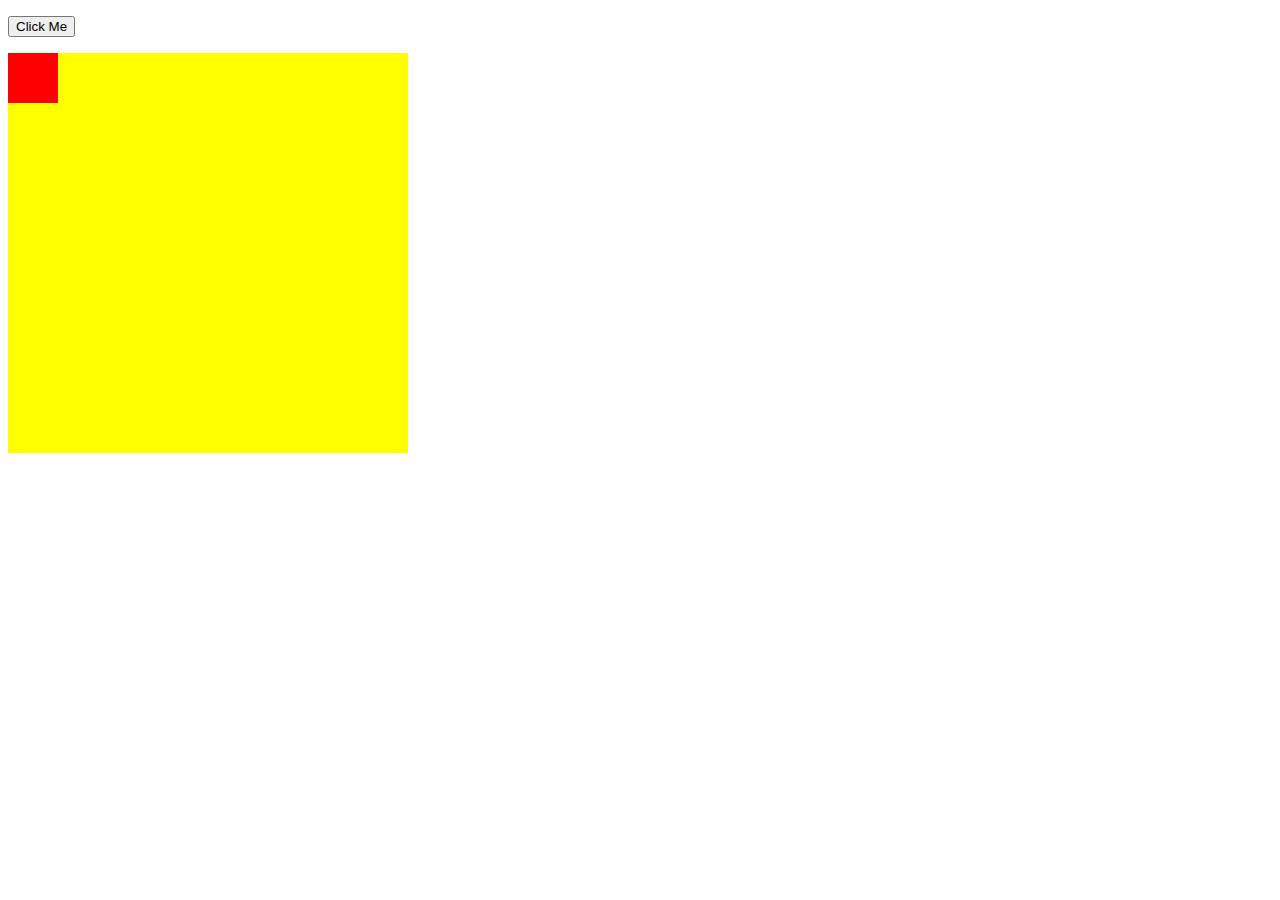
<file: animation.html>
<!DOCTYPE html>
<html>
<style>
#container {
  width: 400px;
  height: 400px;
  position: relative;
  background: yellow;
}
#animate {
  width: 50px;
  height: 50px;
  position: absolute;
  background-color: red;
  /* border-radius: 25px; */
}
</style>
<body>

<p><button onclick="myMove()">Click Me</button></p> 

<div id ="container">
  <div id ="animate"></div>
</div>

<script>
function myMove() {
  let id = null;
  const elem = document.getElementById("animate");   
  let pos = 0;
  clearInterval(id);
  id = setInterval(frame, 3);
  function frame() {
    if (pos == 400) {
      clearInterval(id);
    } else {
      pos++; 
      elem.style.top = pos + "px"; 
      elem.style.left = pos + "px"; 
    }
  }
}
</script>

</body>
</html>
</file>
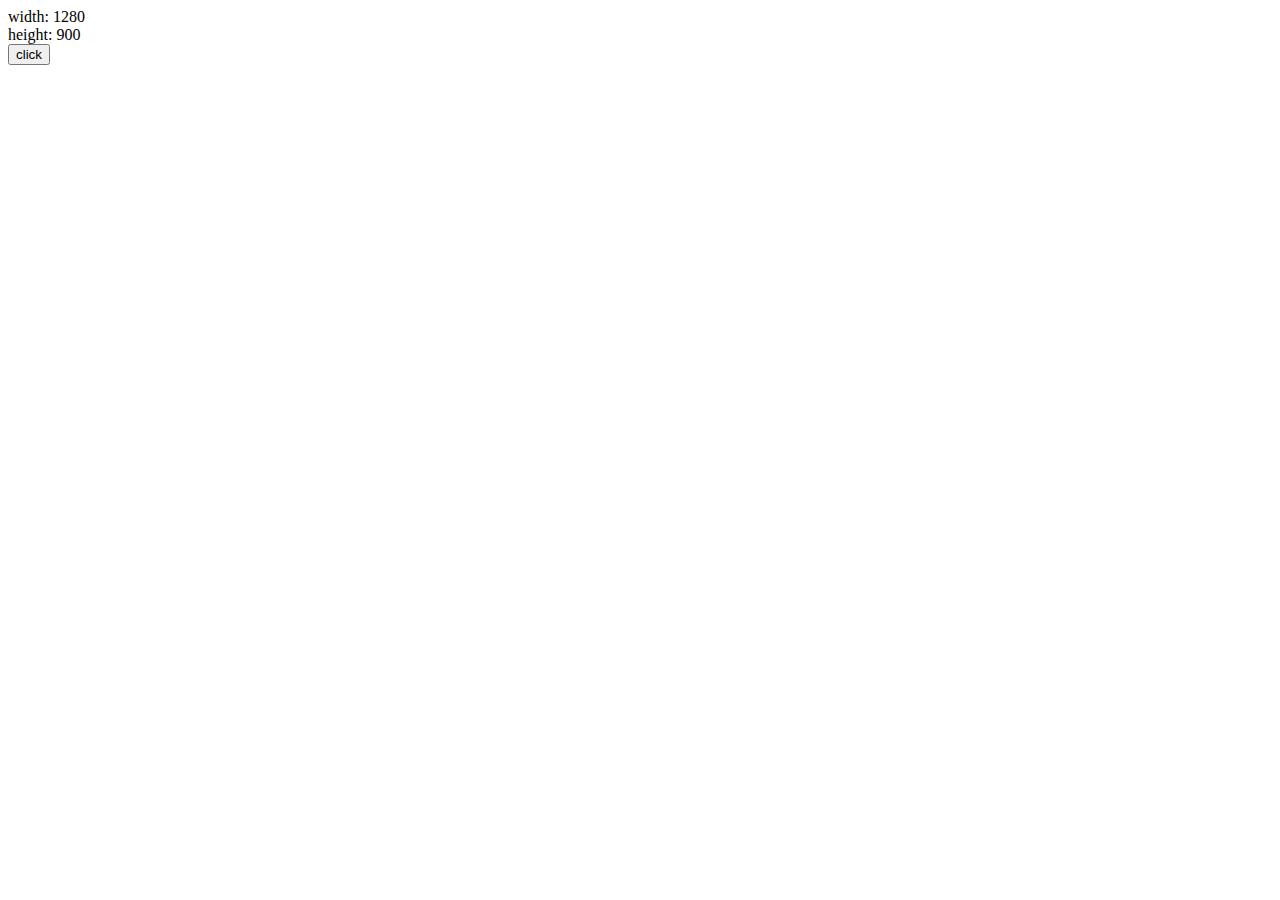
<file: bom.html>
<!DOCTYPE html>
<html lang="en">
<head>
    <meta charset="UTF-8">
    <meta name="viewport" content="width=device-width, initial-scale=1.0">
    <title>BOM</title>
</head>
<body>
    <div id="bom"></div>
    <button onclick="history.back()">click</button>
    <script src="js/bom.js"></script>
</body>
</html>
</file>
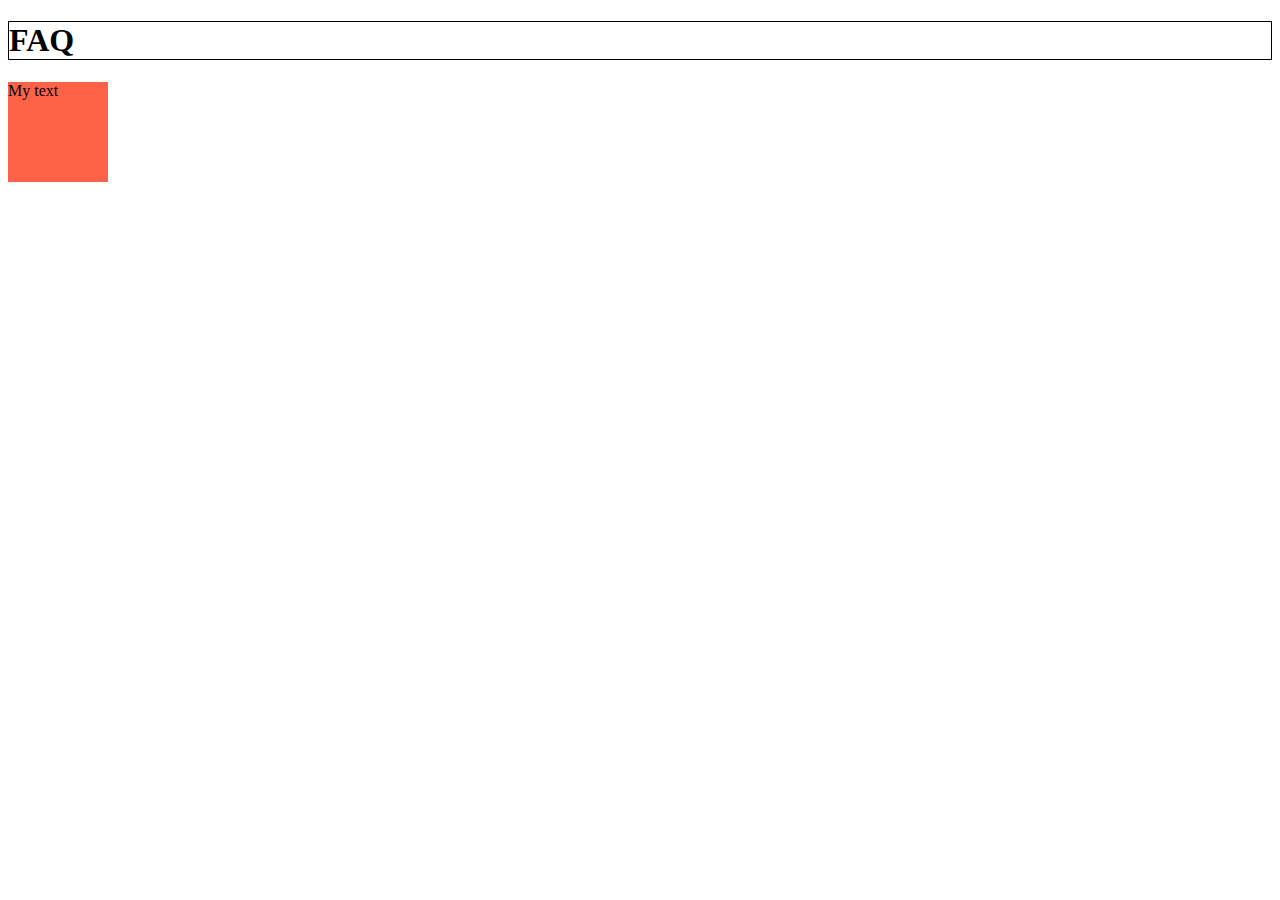
<file: jquery.html>
<!DOCTYPE html>
<html lang="en">
<head>
    <meta charset="UTF-8">
    <meta name="viewport" content="width=device-width, initial-scale=1.0">
    <!-- <script src="https://ajax.googleapis.com/ajax/libs/jquery/3.6.4/jquery.min.js"></script> -->
    <!-- <script src="https://code.jquery.com/jquery-3.7.0.js"></script> -->
    <script src="js/jquery.com_jquery-3.7.0.js"></script>
    <title>JQuery Exapmles</title>

    <!-- <script>
        $("#mn").click(function(){
                $("p").toggle();
            });

    </script> -->
    <script>
        $(document).ready(function(){
            // $("#hide").click(function(){
            //     $("p").toggle();
            // });
            // $("#show").click(function(){
            //     $("p").show();
            // });

        //     $("button").click(function(){
        //         $("#div1").fadeIn();
        //         $("#div2").fadeIn("slow");
        //         $("#div3").fadeIn(3000);
        //     });

        //     $("button").click(function(){
        //         $("#div1").fadeOut();
        //         $("#div2").fadeOut("slow");
        //         $("#div3").fadeOut(3000);
        //     });

        //     $("button").click(function(){
        //         $("#div1").fadeToggle();
        //         $("#div2").fadeToggle("slow");
        //         $("#div3").fadeToggle(3000);
        //     });

        //     $("button").click(function(){
        //         $("#div1").fadeTo("slow", 0.15);
        //         $("#div2").fadeTo("slow", 0.4);
        //         $("#div3").fadeTo("slow", 0.7);
        //     });

        //     $("#flip").click(function(){
        //         $("#panel").slideDown("slow");
        //     });
        //     $("#flip").click(function(){
        //         $("#panel").slideUp("slow");
        //     });
        //     $("#flip").click(function(){
        //         $("#panel").slideToggle("slow");
        //     });

        //     $("button").click(function(){
        //         $("div").animate({
        //         left: '250px',
        //         opacity: '0.5',
        //         height: '150px',
        //         width: '150px'
        //         });
        //     });
        //     $("button").click(function(){
        //         var div = $("div");
        //         div.animate({height: '300px', opacity: '0.4'}, "slow");
        //         div.animate({width: '300px', opacity: '0.8'}, "slow");
        //         div.animate({height: '100px', opacity: '0.4'}, "slow");
        //         div.animate({width: '100px', opacity: '0.8'}, "slow");
        //     });
        //     $("button").click(function(){
        //         var div = $("div");  
        //         div.animate({left: '100px'}, "slow");
        //         div.animate({fontSize: '3em'}, "slow");
        //     });

        //     $("#btn1").click(function(){
        //         alert("Text: " + $("#test").text());
        //     });
        //     $("#btn2").click(function(){
        //         alert("HTML: " + $("#test").html());
        //     });
        //     $("button").click(function(){
        //         alert("Value: " + $("#test").val());
        //     });

            // append() - Inserts content at the end of the selected elements
            // prepend() - Inserts content at the beginning of the selected elements
            // after() - Inserts content after the selected elements
            // before() - Inserts content before the selected elements
            // remove() - Removes the selected element (and its child elements)
            // empty() - Removes the child elements from the selected element
            // addClass() - Adds one or more classes to the selected elements
            // removeClass() - Removes one or more classes from the selected elements
            // toggleClass() - Toggles between adding/removing classes from the selected elements
            // css() - Sets or returns the style attribute



        });
    </script>
</head>
<body>
    <h1 id="title" style="border: 1px solid #000000;">FAQ</h1>
    <div style="width: 100px; height: 100px; background-color: tomato; ;">
        My text
    </div>
    <!-- <p>If you click on the "Hide" button, I will disappear.</p>
    <button id="hide">Hide</button>
    <button id="show">Show</button>


    <p>Demonstrate fadeIn() with different parameters.</p>
    <button>Click to fade in boxes</button><br><br>
    <div id="div1" style="width:80px;height:80px;display:none;background-color:red;"></div><br>
    <div id="div2" style="width:80px;height:80px;display:none;background-color:green;"></div><br>
    <div id="div3" style="width:80px;height:80px;display:none;background-color:blue;"></div> -->

    <!-- <p>Demonstrate fadeOut() with different parameters.</p>
    <button>Click to fade out boxes</button><br><br>    
    <div id="div1" style="width:80px;height:80px;background-color:red;"></div><br>
    <div id="div2" style="width:80px;height:80px;background-color:green;"></div><br>
    <div id="div3" style="width:80px;height:80px;background-color:blue;"></div> -->
    

    <!-- <p>Demonstrate fadeToggle() with different speed parameters.</p>
    <button>Click to fade in/out boxes</button><br><br>
    <div id="div1" style="width:80px;height:80px;background-color:red;"></div><br>
    <div id="div2" style="width:80px;height:80px;background-color:green;"></div><br>
    <div id="div3" style="width:80px;height:80px;background-color:blue;"></div> -->

    <!-- <div id="flip">Click to slide down panel</div>
    <div id="panel">Hello world!</div> -->


        <script>
           $("#title").click(function(){
                var div = $("div");
                div.animate({height: '300px', opacity: '0.4', fontSize: 'xx-large'}, 6000);
                div.animate({width: '300px', opacity: '0.8', color:'while'}, 6000);
                div.animate({height: '100px', opacity: '0.4', fontSize: 'xx-small'}, 6000);
                div.animate({width: '100px', opacity: '0.8'}, 6000);
            });
        </script>
</body>
</html>
</file>
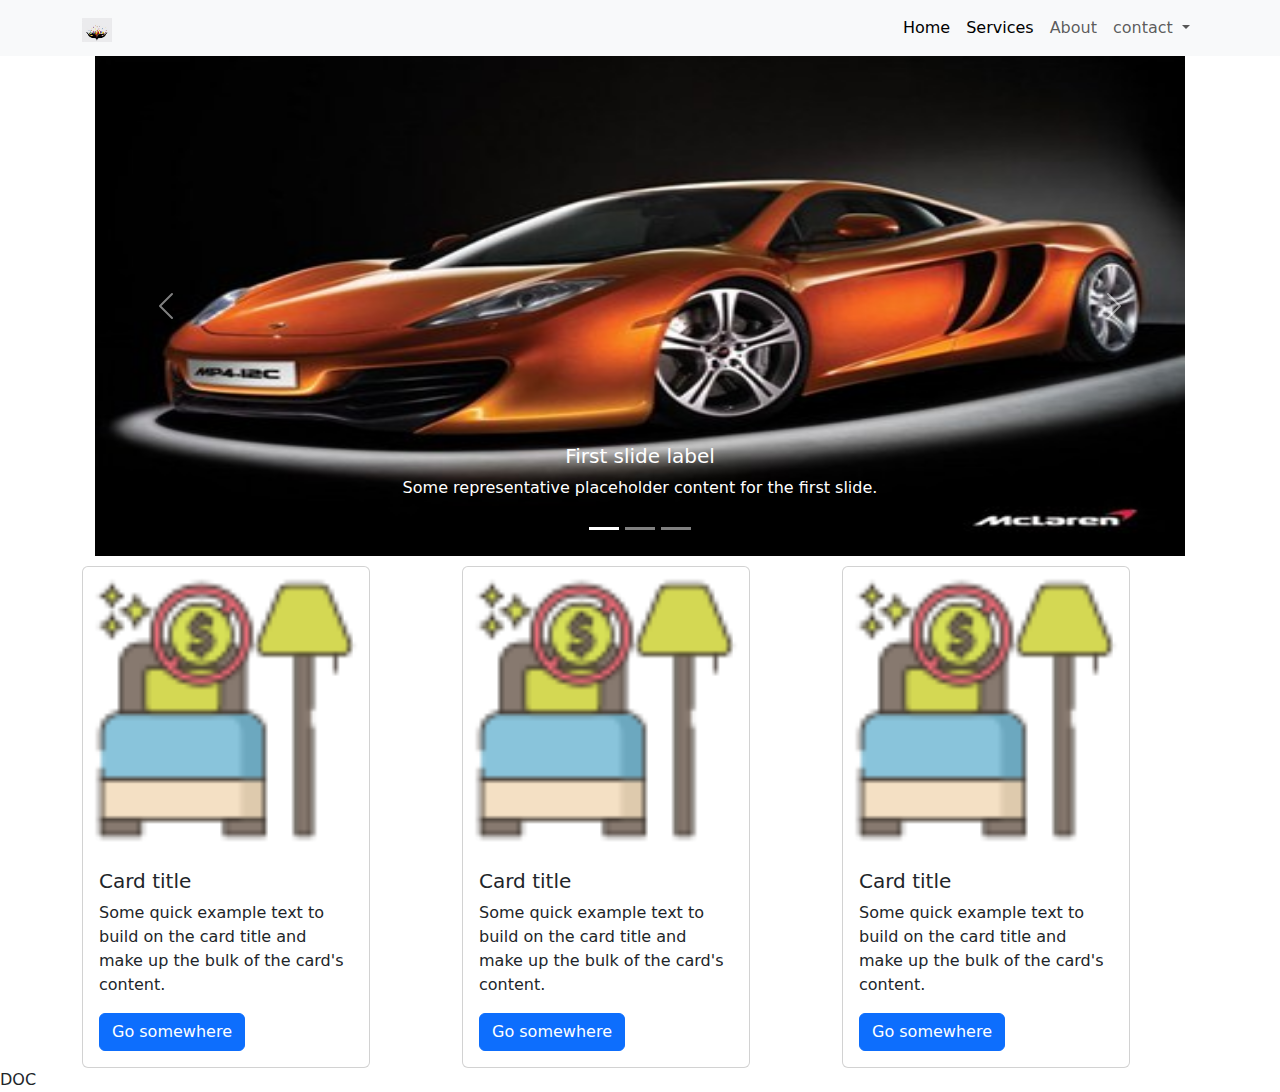
<file: pro.html>
<!DOCTYPE html>
<html lang="en">
<head>
    <link rel="stylesheet" href="	https://cdn.jsdelivr.net/npm/bootstrap@5.3.0/dist/css/bootstrap.min.css">
    <link rel="stylesheet" href="./css/style.css">
    <meta charset="UTF-8">
    <meta http-equiv="X-UA-Compatible" content="IE=edge">
    <meta name="viewport" content="width=, initial-scale=1.0">
    <title>Document</title>
</head>
<body>
    <!-- start nav -->
    <section>
        <nav class="navbar navbar-expand-md bg-body-tertiary">

              <div class="container">
                <a class="navbar-brand" href="#">
                    <img src="./img/OIP (1).jfif" alt="Bootstrap" width="30" height="24">
                  </a>
              <div class="d-flex flex-row-reverse">
              <button class="navbar-toggler" type="button" data-bs-toggle="collapse" data-bs-target="#navbarNavDropdown" aria-controls="navbarNavDropdown" aria-expanded="false" aria-label="Toggle navigation">
                <span class="navbar-toggler-icon"></span>
              </button>
              <div class="collapse navbar-collapse" id="navbarNavDropdown">
                <ul class="navbar-nav">
                  <li class="nav-item">
                    <a class="nav-link active" aria-current="page" href="#">Home</a>
                  </li>
                  <li class="nav-item">
                    <a class="nav-link  active" href="#" data-bs-toggle="modal" data-bs-target="#serviceexampleModal">
         
                      Services</a>
                  </li>
                  <li class="nav-item">
                    <a class="nav-link" href="#" data-bs-toggle="modal" data-bs-target="#exampleModal"> 
                      About</a>
                  </li>
                  <li class="nav-item dropdown">
                    <a class="nav-link dropdown-toggle" href="#" role="button" data-bs-toggle="dropdown" aria-expanded="false">
                       contact 
                    </a>
                    <ul class="dropdown-menu">
                      <li><a class="dropdown-item" href="#">Mobile</a></li>
                      <li><a class="dropdown-item" href="#">Email</a></li>
                      <li><a class="dropdown-item" href="#">Website</a></li>
                    </ul>
                  </li>
                </ul>
              </div>
              </div>
        
            </div>
          </nav>
     </section>
     <!-- start slider -->
    <section class="slide">
      <div class="container" style="text-align: center;">
        <div id="carouselExampleCaptions" class="carousel slide ss  ">
            <div class="carousel-indicators">
              <button type="button" data-bs-target="#carouselExampleCaptions" data-bs-slide-to="0" class="active" aria-current="true" aria-label="Slide 1"></button>
              <button type="button" data-bs-target="#carouselExampleCaptions" data-bs-slide-to="1" aria-label="Slide 2"></button>
              <button type="button" data-bs-target="#carouselExampleCaptions" data-bs-slide-to="2" aria-label="Slide 3"></button>
            </div>
            <div class="carousel-inner   ">
              <div  class="carousel-item active">
                <img src="./img/lgPP32128.jpg" alt="..." width="1090px" height="500px">
                <div class="carousel-caption d-none d-md-block">
                  <h5>First slide label</h5>
                  <p>Some representative placeholder content for the first slide.</p>
                </div>
              </div>
              <div class="carousel-item">
                <img src="./img/lgPP32128.jpg"  width="1090px" height="500px" alt="...">
                <div class="carousel-caption d-none d-md-block">
                  <h5>Second slide label</h5>
                  <p>Some representative placeholder content for the second slide.</p>
                </div>
              </div>
              <div class="carousel-item">
                <img src="./img/lgPP32128.jpg" width="1090px" height="500px" alt="...">
                <div class="carousel-caption d-none d-md-block">
                  <h5>Third slide label</h5>
                  <p>Some representative placeholder content for the third slide.</p>
                </div>
              </div>
            </div>
            <button class="carousel-control-prev" type="button" data-bs-target="#carouselExampleCaptions" data-bs-slide="prev">
              <span class="carousel-control-prev-icon" aria-hidden="true"></span>
              <span class="visually-hidden">Previous</span>
            </button>
            <button class="carousel-control-next" type="button" data-bs-target="#carouselExampleCaptions" data-bs-slide="next">
              <span class="carousel-control-next-icon" aria-hidden="true"></span>
              <span class="visually-hidden">Next</span>
            </button>
          </div>
        </div>
        
    </section>
    <section id="pricing">
        <div class="container" > 

          <div class="row">
            <div class="col-4">
              <div class="card" style="width: 18rem;">
                <img src="./img/icons8-free-64.png" class="card-img-top" alt="...">
                <div class="card-body">
                  <h5 class="card-title">Card title</h5>
                  <p class="card-text">Some quick example text to build on the card title and make up the bulk of the card's content.</p>
                  <a href="#" class="btn btn-primary">Go somewhere</a>
                </div>
              </div>
            </div>
            <div class="col-4">
              <div class="card" style="width: 18rem;">
                <img src="./img/icons8-free-64.png" class="card-img-top" alt="...">
                <div class="card-body">
                  <h5 class="card-title">Card title</h5>
                  <p class="card-text">Some quick example text to build on the card title and make up the bulk of the card's content.</p>
                  <a href="#" class="btn btn-primary">Go somewhere</a>
                </div>
              </div>
            </div>
            <div class="col-4">
              <div class="card" style="width: 18rem;">
                <img src="./img/icons8-free-64.png" class="card-img-top" alt="...">
                <div class="card-body">
                  <h5 class="card-title">Card title</h5>
                  <p class="card-text">Some quick example text to build on the card title and make up the bulk of the card's content.</p>
                  <a href="#" class="btn btn-primary">Go somewhere</a>
                </div>
              </div>
            </div>
           
          </div>
        </div>
    </section>



       
<!-- Modal -->
<div class="modal fade" id="exampleModal" tabindex="-1" aria-labelledby="exampleModalLabel" aria-hidden="true">
  <div class="modal-dialog">
    <div class="modal-content">
      <div class="modal-header">
        <h1 class="modal-title fs-5" id="exampleModalLabel">Modal title</h1>
        <button type="button" class="btn-close" data-bs-dismiss="modal" aria-label="Close"></button>
      </div>
      <div class="modal-body">
        ...
      </div>
      <div class="modal-footer">
        <button type="button" class="btn btn-secondary" data-bs-dismiss="modal">login</button>
        <button type="button" class="btn btn-primary">Save </button>
      </div>
    </div>
  </div>
</div>

                 
               
                
                <!-- Modal -->
                <div class="modal fade" id="serviceexampleModal" tabindex="-1" aria-labelledby="exampleModalLabel" aria-hidden="true">
                  <div class="modal-dialog">
                    <div class="modal-content">
                      <div class="modal-header">
                        <h1 class="modal-title fs-5" id="serviceexampleModal">Modal title</h1>
                        <button type="button" class="btn-close" data-bs-dismiss="modal" aria-label="Close"></button>
                      </div>
                      <div class="modal-body">
                        ...
                      </div>
                      <div class="modal-footer">
                        <button type="button" class="btn btn-secondary" data-bs-dismiss="modal">login</button>
                        <button type="button" class="btn btn-primary">Save </button>
                      </div>
                    </div>
                  </div>
                </div>
    <footer>
        DOC
    </footer>
    







    
  <script src="https://cdn.jsdelivr.net/npm/bootstrap@5.3.0/dist/js/bootstrap.bundle.min.js"></script>
</body>
</html>
</file>
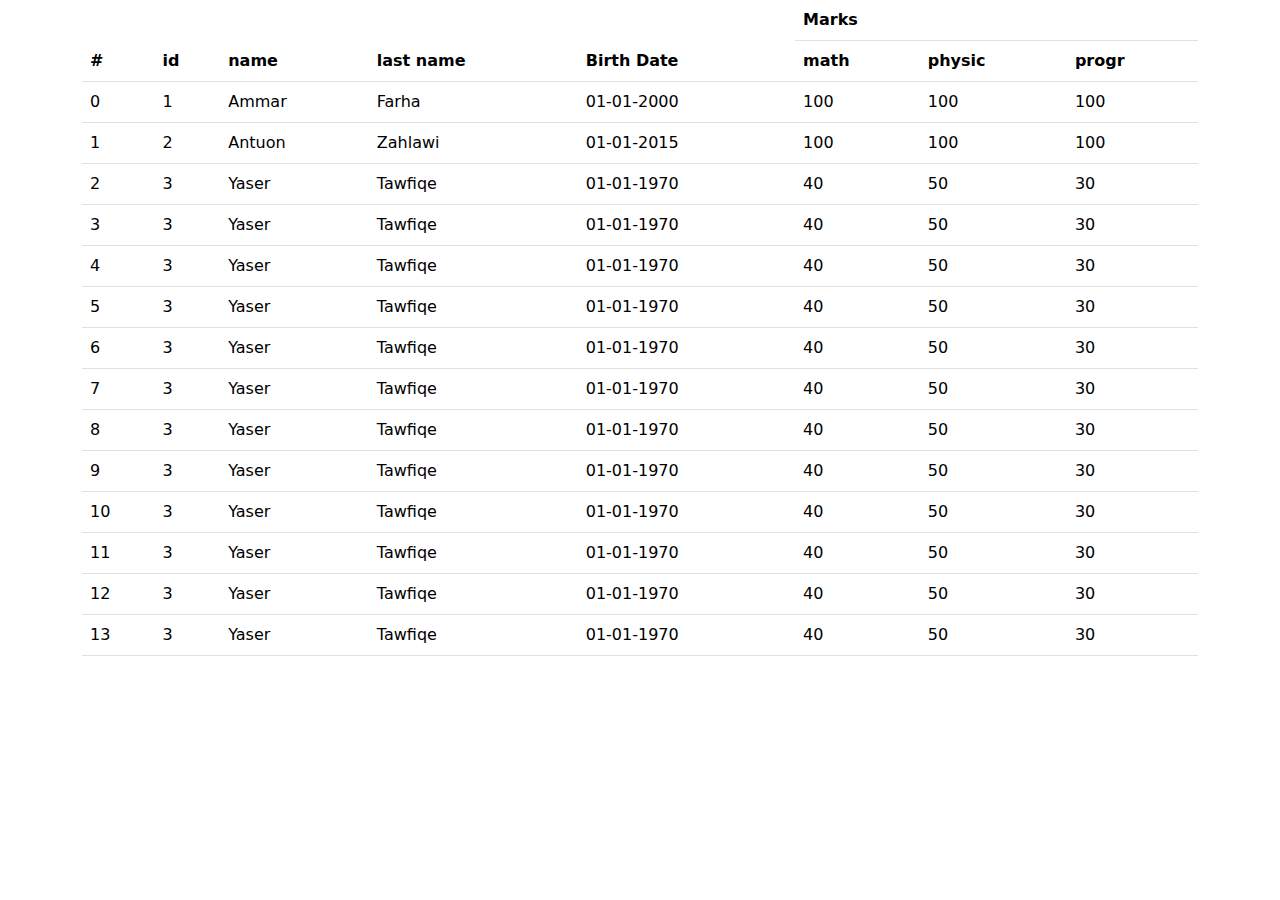
<file: prog2.html>
<!DOCTYPE html>
<html lang="en">
<head>
    <meta charset="UTF-8">
    <meta name="viewport" content="width=device-width, initial-scale=1.0">
    <link rel="stylesheet"
      href="https://cdn.jsdelivr.net/npm/bootstrap@5.3.0/dist/css/bootstrap.min.css">

      <script type="text/javascript" src="https://code.jquery.com/jquery-3.5.1.js"></script>
      <script type="text/javascript" src="https://cdn.datatables.net/1.11.3/js/jquery.dataTables.min.js"></script>

    <title>second phsae</title>
</head>
<body>

    <div class="container" id="students"></div>


    <script
      src="https://cdn.jsdelivr.net/npm/bootstrap@5.3.0/dist/js/bootstrap.bundle.min.js"></script>
    <script src="js/main2.js"></script>

    <script type="text/javascript">
        $(document).ready(function() {
            $('#dt').DataTable(
             
            );
        });
    </script>

</body>
</html>
</file>
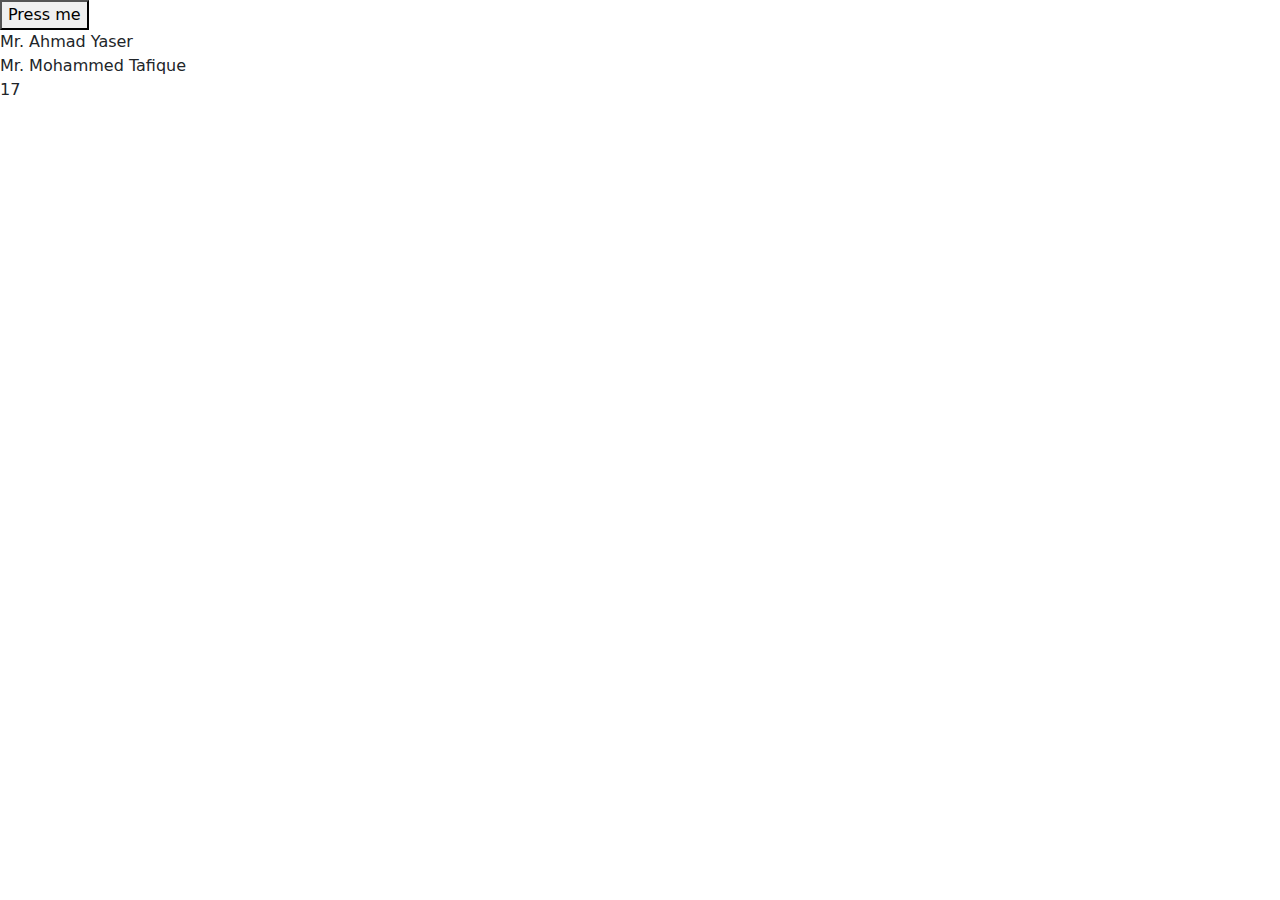
<file: prog3.html>
<!DOCTYPE html>
<html lang="en">
<head>
    <meta charset="UTF-8">
    <meta name="viewport" content="width=device-width, initial-scale=1.0">
    <link rel="stylesheet"
      href="https://cdn.jsdelivr.net/npm/bootstrap@5.3.0/dist/css/bootstrap.min.css">
    <title>Document</title>
    
</head>
<body>
 
    <button onclick="f3()">Press me</button>
    <div id="test"></div>


    <div id="stu"></div>
    <script src="js/main3.js"></script>
    <script
      src="https://cdn.jsdelivr.net/npm/bootstrap@5.3.0/dist/js/bootstrap.bundle.min.js"></script>
    
</body>
</html>
</file>
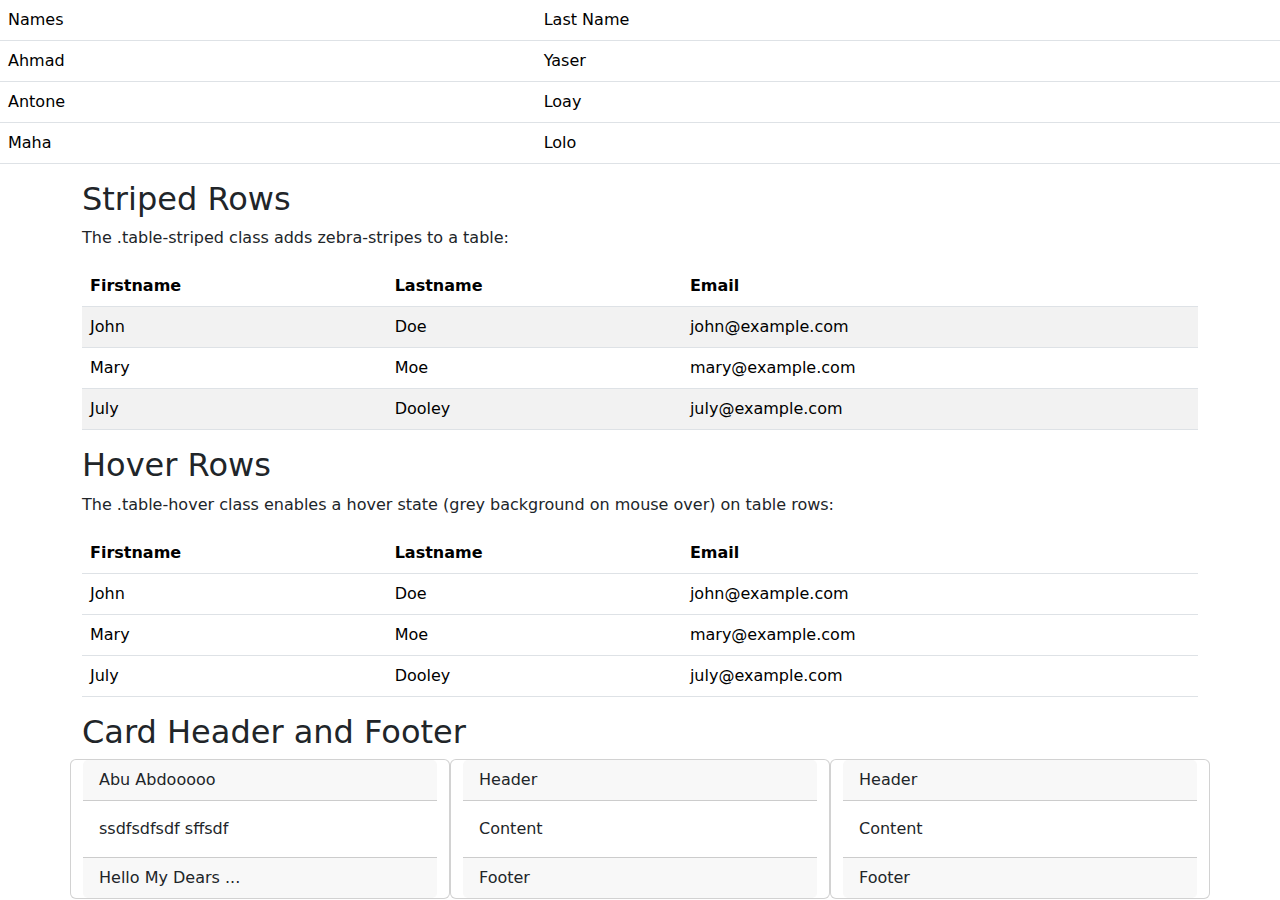
<file: programmes.html>
<!DOCTYPE html>
<html lang="en">
<head>
    <meta charset="UTF-8">
    <meta http-equiv="X-UA-Compatible" content="IE=edge">
    <meta name="viewport" content="width=device-width, initial-scale=1.0">
    <!-- Latest compiled and minified CSS -->
    <link href="https://cdn.jsdelivr.net/npm/bootstrap@5.2.3/dist/css/bootstrap.min.css" rel="stylesheet">
    <title>Document</title>
    
    <link rel="stylesheet" href="css/style.css">
</head>
<body>
    <div id="mydiv">
      <table class="table">
          <tr><td>Names</td><td>Last Name</td></tr>
          <tr>
            <td id="n1"></td>
            <td id="ln1"></td>
          </tr>
          <tr>
            <td id="n2"></td>
            <td id="ln2"></td>
          </tr>
          <tr>
            <td id="n3"></td>
            <td id="ln3"></td>
          </tr>
      </table>
    </div>


    <div class="container mt-3" id="tbl1">
        <h2>Striped Rows</h2>
        <p>The .table-striped class adds zebra-stripes to a table:</p>            
        <table class="table table-striped">
          <thead>
            <tr>
              <th>Firstname</th>
              <th>Lastname</th>
              <th>Email</th>
            </tr>
          </thead>
          <tbody>
            <tr>
              <td>John</td>
              <td>Doe</td>
              <td>john@example.com</td>
            </tr>
            <tr>
              <td>Mary</td>
              <td>Moe</td>
              <td>mary@example.com</td>
            </tr>
            <tr>
              <td>July</td>
              <td>Dooley</td>
              <td>july@example.com</td>
            </tr>
          </tbody>
        </table>
      </div>


      <div class="container mt-3">
        <h2>Hover Rows</h2>
        <p>The .table-hover class enables a hover state (grey background on mouse over) on table rows:</p>            
        <table class="table table-hover">
          <thead>
            <tr>
              <th>Firstname</th>
              <th>Lastname</th>
              <th>Email</th>
            </tr>
          </thead>
          <tbody>
            <tr>
              <td>John</td>
              <td>Doe</td>
              <td>john@example.com</td>
            </tr>
            <tr>
              <td>Mary</td>
              <td>Moe</td>
              <td>mary@example.com</td>
            </tr>
            <tr>
              <td>July</td>
              <td>Dooley</td>
              <td>july@example.com</td>
            </tr>
          </tbody>
        </table>
      </div>

      <div class="container mt-3">
        <h2>Card Header and Footer</h2>
        <div class="row">
        <div class="card col-4">
          <div class="card-header" id="car1-head">Header</div>
          <div class="card-body" id="car1-content">Content</div> 
          <div class="card-footer" id="car1-footer">Footer</div>
        </div>

        <div class="card col-4">
            <div class="card-header" id="car2-head">Header</div>
            <div class="card-body" id="car2-content">Content</div> 
            <div class="card-footer" id="car1-footer">Footer</div>
          </div>

          <div class="card col-4">
            <div class="card-header" id="car3-head">Header</div>
            <div class="card-body" id="car3-content">Content</div> 
            <div class="card-footer" id="car1-footer">Footer</div>
          </div>
        </div>
      </div>
    
    <!-- Latest compiled JavaScript -->
    <script src="https://cdn.jsdelivr.net/npm/bootstrap@5.2.3/dist/js/bootstrap.bundle.min.js"></script>
    <script src="js/main.js"></script>
</body>
</html>
</file>
<file: css/style.css>
.slide{
    margin-bottom: 10px;
    
}
.ss{
   
    text-align: center;

}
</file>
